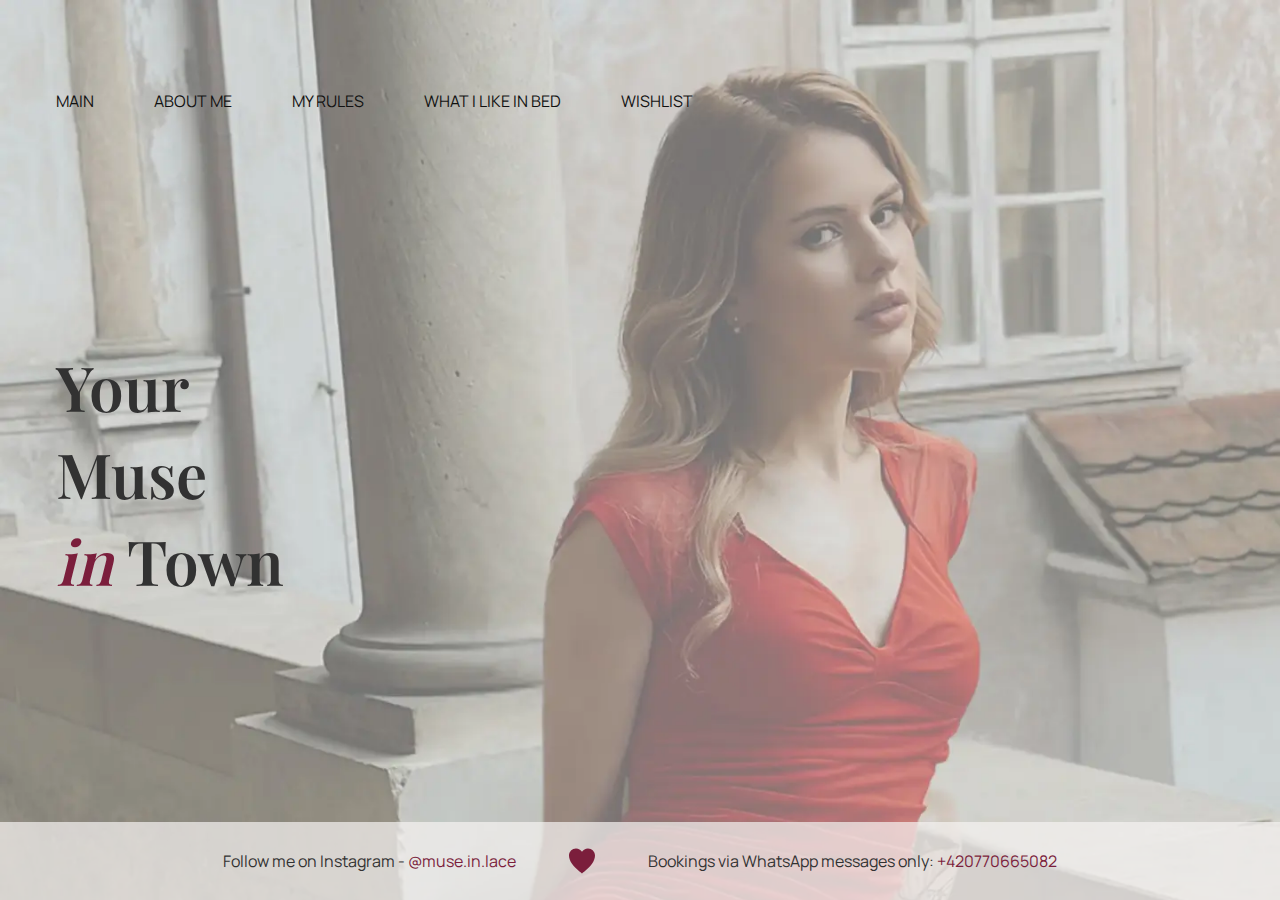
<file: index.html>
<!DOCTYPE html>
<html lang="en">
  <head>
    <meta charset="UTF-8" />
    <meta name="viewport" content="width=device-width, initial-scale=1.0" />
    <title>Exclusive private companion in Czech Republic – elegant independent model</title>
    <meta name="description" content="Elegant independent model offering private companionship for gentlemen visiting the Czech Republic. Discreet, classy, and unforgettable experience." />
    <meta name="keywords" content="private companion Czech Republic, elegant model, independent escort, luxury companion, high class escort, VIP companion, discreet meetings, Czech escort, exclusive date, elegant escort" />
    <link rel="icon" type="image/png" href="./img/favicon.png" />
    <link rel="icon" type="image/x-icon" href="./img/favicon.ico" />
    <link rel="stylesheet" href="./css/reset.css" />
    <link rel="stylesheet" href="./css/fonts.css" />
    <link rel="stylesheet" href="./css/common.css" />
    <link rel="stylesheet" href="./css/main.css" />
  </head>
  <body class="main-page">
    <header class="header">
      <div class="header__container container">
        <nav class="header__nav nav">
          <ul class="nav__list">
            <li class="nav__item"><a href="./index.html" class="nav__link">MAIN</a></li>
            <li class="nav__item"><a href="./about-me.html" class="nav__link">ABOUT ME</a></li>
            <li class="nav__item"><a href="./my-rules.html" class="nav__link">MY RULES</a></li>
            <li class="nav__item"><a href="./what-i-like-in-bed.html" class="nav__link">WHAT I LIKE IN BED</a></li>
            <li class="nav__item"><a href="./wishlist.html" class="nav__link">WISHLIST</a></li>
          </ul>
        </nav>

        <button type="button" class="header__toggle toggle-mob-menu js-toggle-mob-menu" aria-label="Toggle menu">
          <svg width="35" height="35" style="fill: #fff">
            <use href="./icons/sprite.svg#icon-menu"></use>
          </svg>
        </button>
        <div class="mob-menu js-mob-menu">
          <button type="button" class="mob-menu__close js-mob-menu-close" aria-label="Close menu">
            <svg class="mob-menu__icon" width="20" height="20">
              <use href="./icons/sprite.svg#icon-cross"></use>
            </svg>
          </button>

          <ul class="mob-menu__list">
            <li class="mob-menu__item">
              <a href="./index.html" class="mob-menu__link">MAIN</a>
            </li>
            <li class="mob-menu__item">
              <a href="./about-me.html" class="mob-menu__link">ABOUT ME</a>
            </li>
            <li class="mob-menu__item">
              <a href="./my-rules.html" class="mob-menu__link">MY RULES</a>
            </li>
            <li class="mob-menu__item">
              <a href="./what-i-like-in-bed.html" class="mob-menu__link">WHAT I LIKE IN BED</a>
            </li>
            <li class="mob-menu__item">
              <a href="./wishlist.html" class="mob-menu__link">WISHLIST</a>
            </li>
          </ul>
        </div>
      </div>
    </header>
    <main class="main">
      <section>
        <div class="container">
          <h1 class="main-title">
            <span>Your</span>
            <span>Muse</span>
            <span> <i>in</i> Town </span>
          </h1>
        </div>
      </section>
    </main>
    <footer class="footer">
      <div class="footer__container container">
        <p class="footer__instagram">
          Follow me on Instagram -
          <a href="https://www.instagram.com/muse.in.lace" target="_blank" rel="noopener noreferrer" class="footer__link">@muse.in.lace</a>
        </p>
        <svg class="footer__icon" width="32" height="32">
          <use href="./icons/sprite.svg#icon-heart"></use>
        </svg>
        <p>
          Bookings via WhatsApp messages only:
          <a href="tel:+420770665082" class="footer__link">+420770665082</a>
        </p>
      </div>
    </footer>
    <script defer src="./js/main.js"></script>
  </body>
</html>
</file>
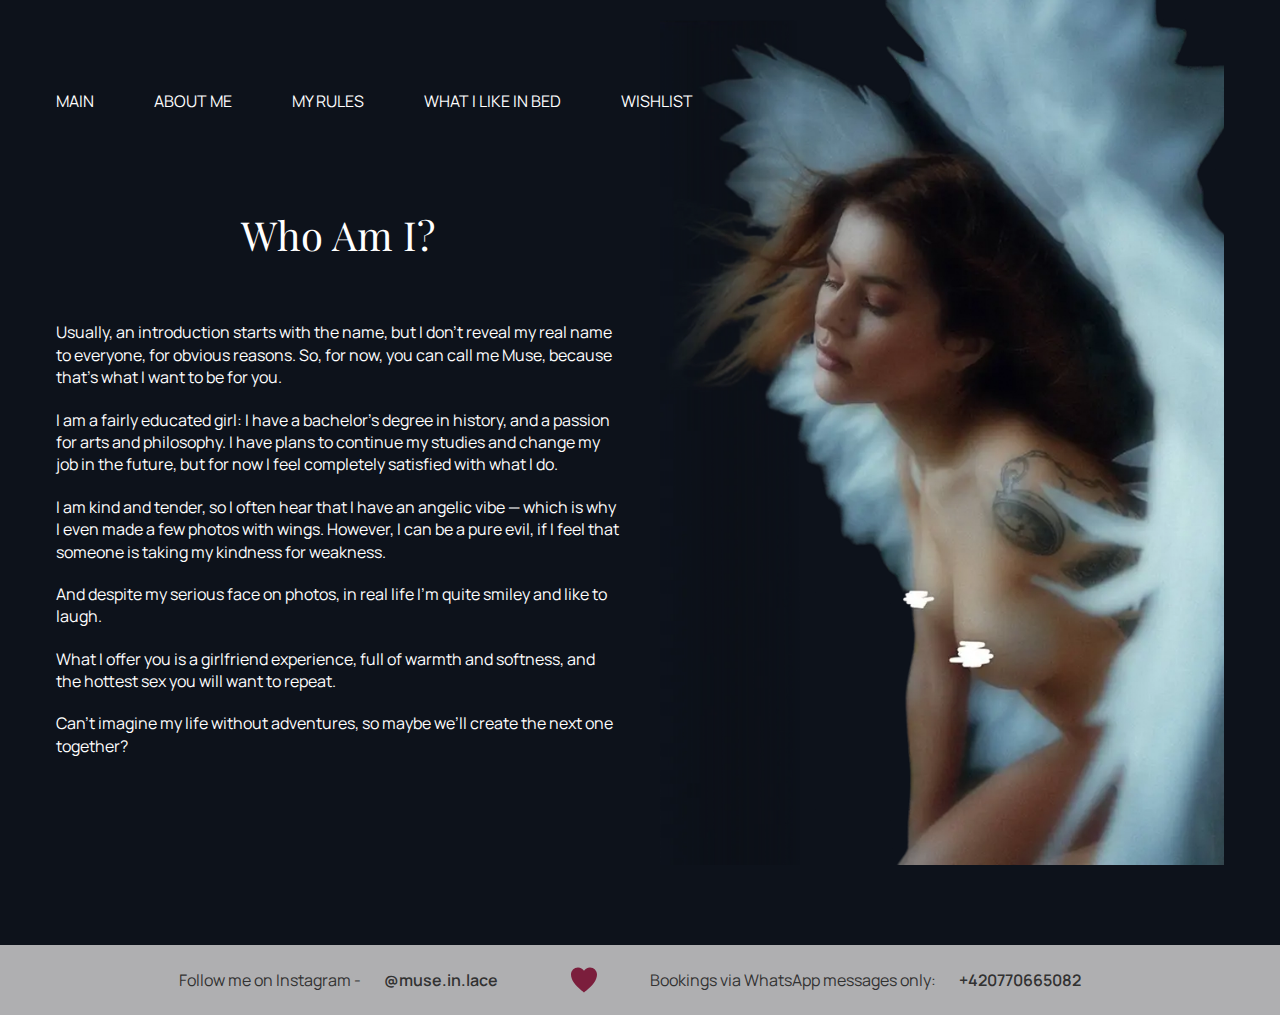
<file: about-me.html>
<!DOCTYPE html>
<html lang="en">
  <head>
    <meta charset="UTF-8" />
    <meta name="viewport" content="width=device-width, initial-scale=1.0" />
    <title>Document</title>
    <link rel="stylesheet" href="./css/reset.css" />
    <link rel="stylesheet" href="./css/fonts.css" />
    <link rel="stylesheet" href="./css/common.css" />
    <link rel="stylesheet" href="./css/about-me.css" />
  </head>
  <body class="about-me">
    <header class="header">
      <div class="header__container container">
        <nav class="header__nav nav">
          <ul class="nav__list">
            <li class="nav__item"><a href="./index.html" class="nav__link">MAIN</a></li>
            <li class="nav__item"><a href="./about-me.html" class="nav__link">ABOUT ME</a></li>
            <li class="nav__item"><a href="./my-rules.html" class="nav__link">MY RULES</a></li>
            <li class="nav__item"><a href="./what-i-like-in-bed.html" class="nav__link">WHAT I LIKE IN BED</a></li>
            <li class="nav__item"><a href="./wishlist.html" class="nav__link">WISHLIST</a></li>
          </ul>
        </nav>

        <button type="button" class="header__toggle toggle-mob-menu js-toggle-mob-menu" aria-label="Toggle menu">
          <svg width="35" height="35" style="fill: #fff">
            <use href="./icons/sprite.svg#icon-menu"></use>
          </svg>
        </button>
        <div class="mob-menu js-mob-menu">
          <button type="button" class="mob-menu__close js-mob-menu-close" aria-label="Close menu">
            <svg class="mob-menu__icon" width="20" height="20">
              <use href="./icons/sprite.svg#icon-cross"></use>
            </svg>
          </button>

          <ul class="mob-menu__list">
            <li class="mob-menu__item">
              <a href="./index.html" class="mob-menu__link">MAIN</a>
            </li>
            <li class="mob-menu__item">
              <a href="./about-me.html" class="mob-menu__link">ABOUT ME</a>
            </li>
            <li class="mob-menu__item">
              <a href="./my-rules.html" class="mob-menu__link">MY RULES</a>
            </li>
            <li class="mob-menu__item">
              <a href="./what-i-like-in-bed.html" class="mob-menu__link">WHAT I LIKE IN BED</a>
            </li>
            <li class="mob-menu__item">
              <a href="./wishlist.html" class="mob-menu__link">WISHLIST</a>
            </li>
          </ul>
        </div>
      </div>
    </header>

    <main>
      <section class="section about">
        <div class="about__container container">
          <div class="about__image">
            <picture>
              <source srcset="./img/woman-about-me@1x.webp 1x, ./img/woman-about-me@2x.webp 2x" />
              <img src="./img/woman-about-me.png" alt="woman" />
            </picture>
          </div>
          <div class="about__content">
            <h1 class="about__title">Who Am I?</h1>

            <div class="about__text">
              <p class="about__paragraph">Usually, an introduction starts with the name, but I don’t reveal my real name to everyone, for obvious reasons. So, for now, you can call me Muse, because that’s what I want to be for you.</p>

              <p class="about__paragraph">I am a fairly educated girl: I have a bachelor’s degree in history, and a passion for arts and philosophy. I have plans to continue my studies and change my job in the future, but for now I feel completely satisfied with what I do.</p>

              <p class="about__paragraph">I am kind and tender, so I often hear that I have an angelic vibe — which is why I even made a few photos with wings. However, I can be a pure evil, if I feel that someone is taking my kindness for weakness.</p>

              <p class="about__paragraph">And despite my serious face on photos, in real life I’m quite smiley and like to laugh.</p>

              <p class="about__paragraph">What I offer you is a girlfriend experience, full of warmth and softness, and the hottest sex you will want to repeat.</p>

              <p class="about__paragraph">Can’t imagine my life without adventures, so maybe we’ll create the next one together?</p>
            </div>
          </div>
        </div>
      </section>
    </main>
    <footer class="footer">
      <div class="footer__container container">
        <p class="footer__instagram">
          Follow me on Instagram -
          <a href="https://www.instagram.com/muse.in.lace" target="_blank" rel="noopener noreferrer" class="mob-menu__link">@muse.in.lace</a>
        </p>
        <svg class="footer__icon" width="32" height="32">
          <use href="./icons/sprite.svg#icon-heart"></use>
        </svg>
        <p>
          Bookings via WhatsApp messages only:
          <a href="tel:+420770665082" class="mob-menu__link">+420770665082</a>
        </p>
      </div>
    </footer>
    <script defer src="./js/main.js"></script>
  </body>
</html>
</file>
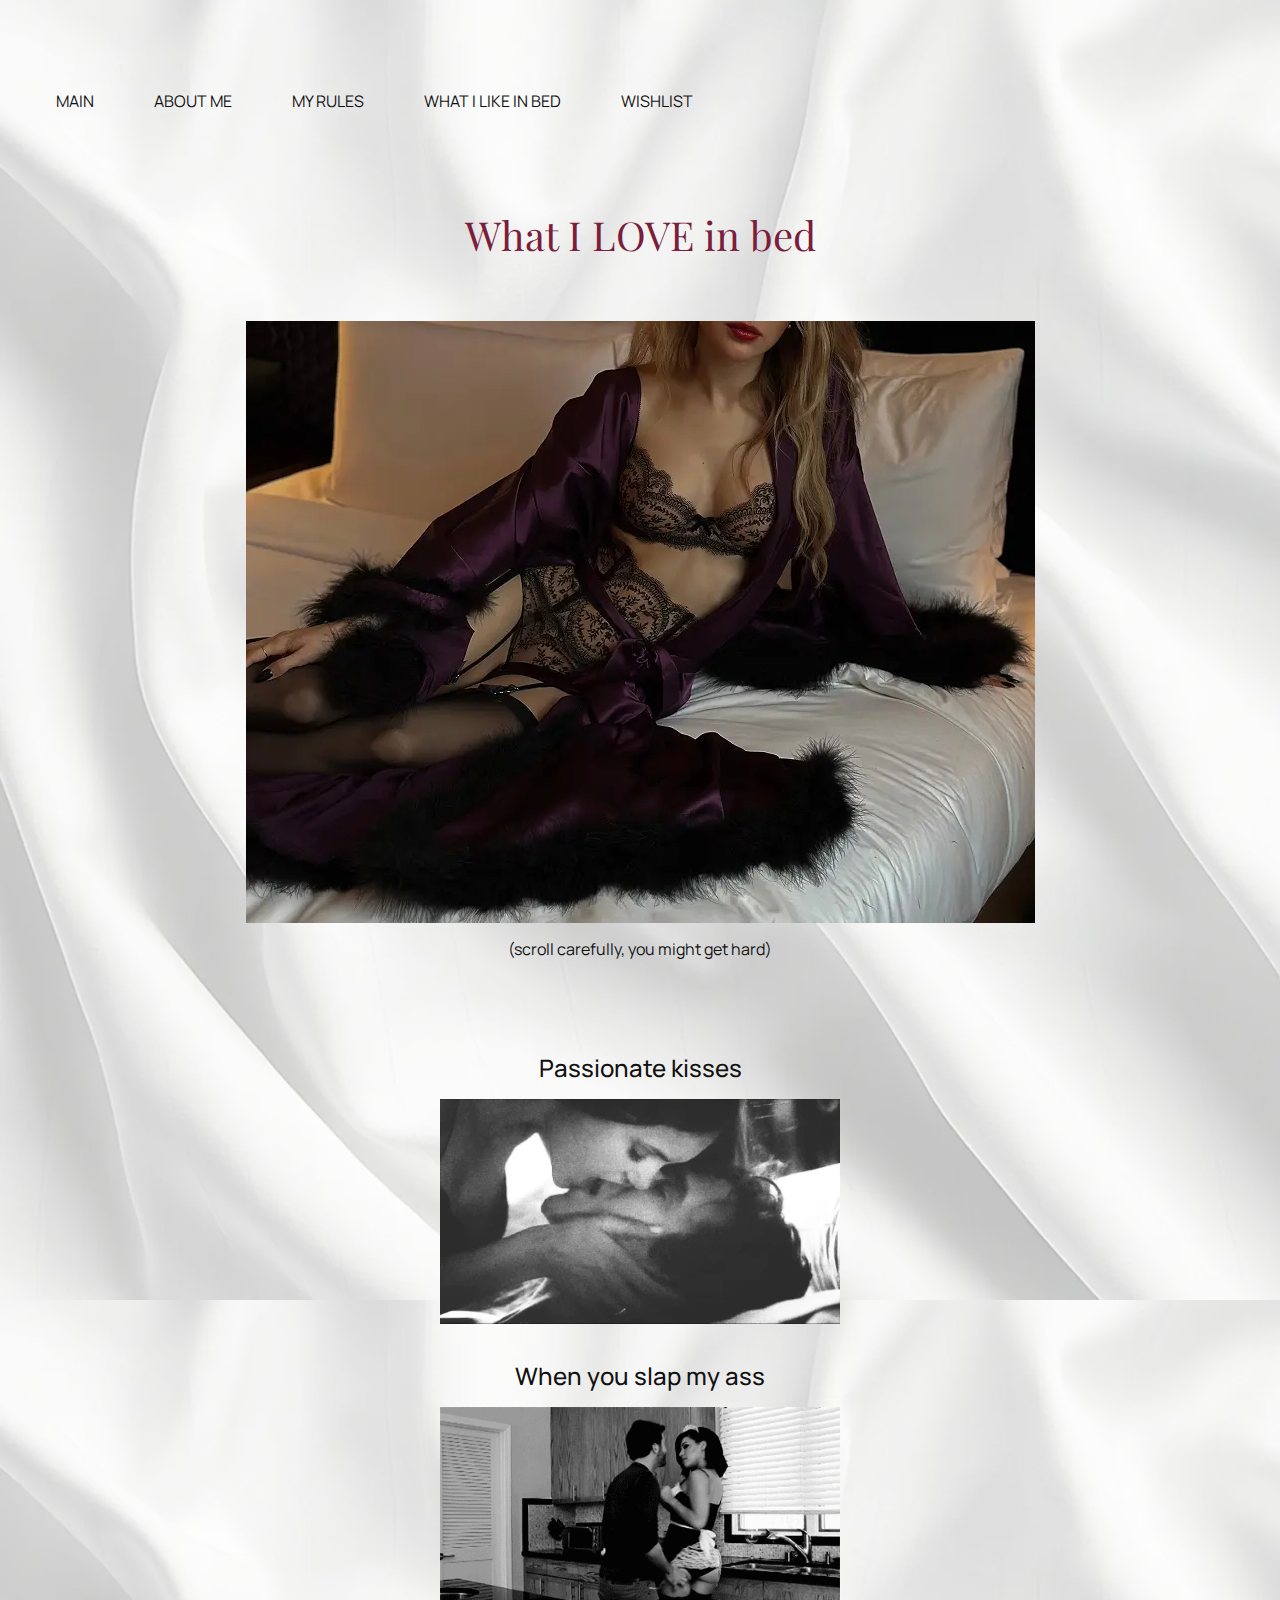
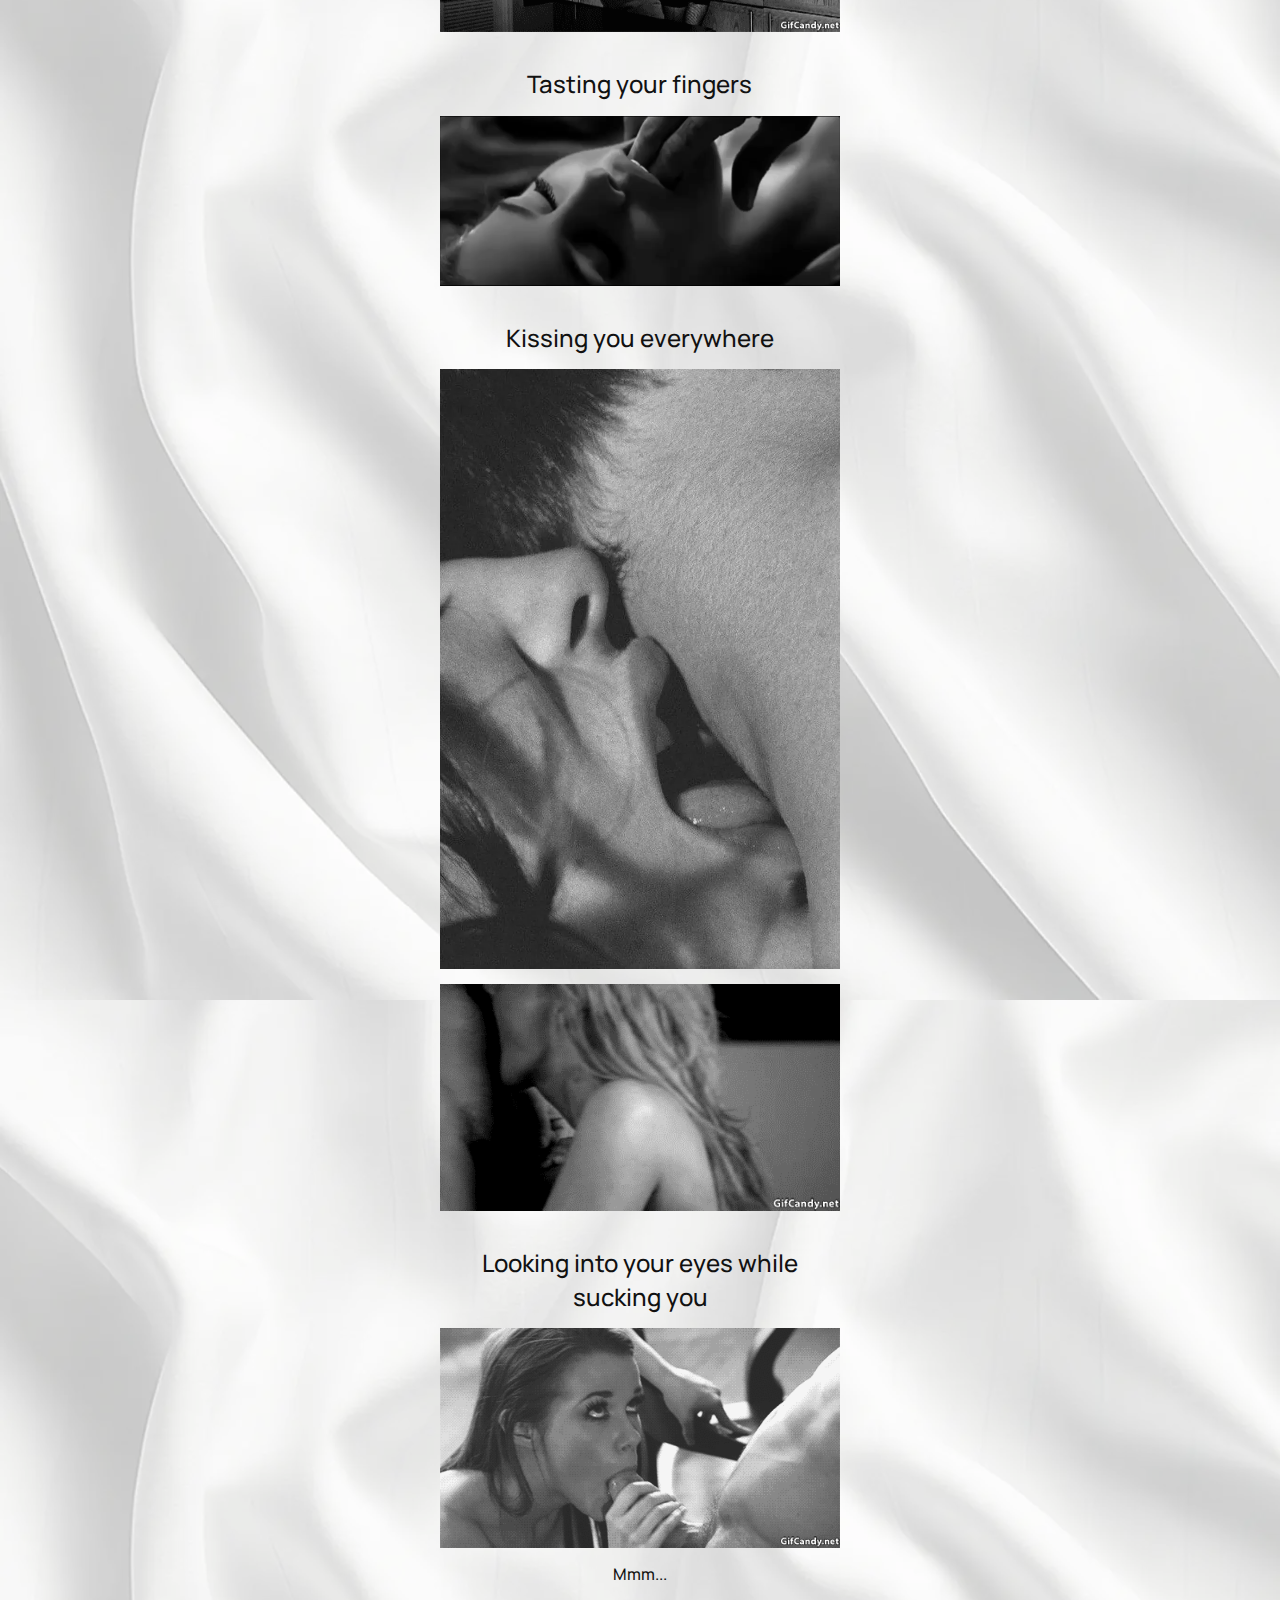
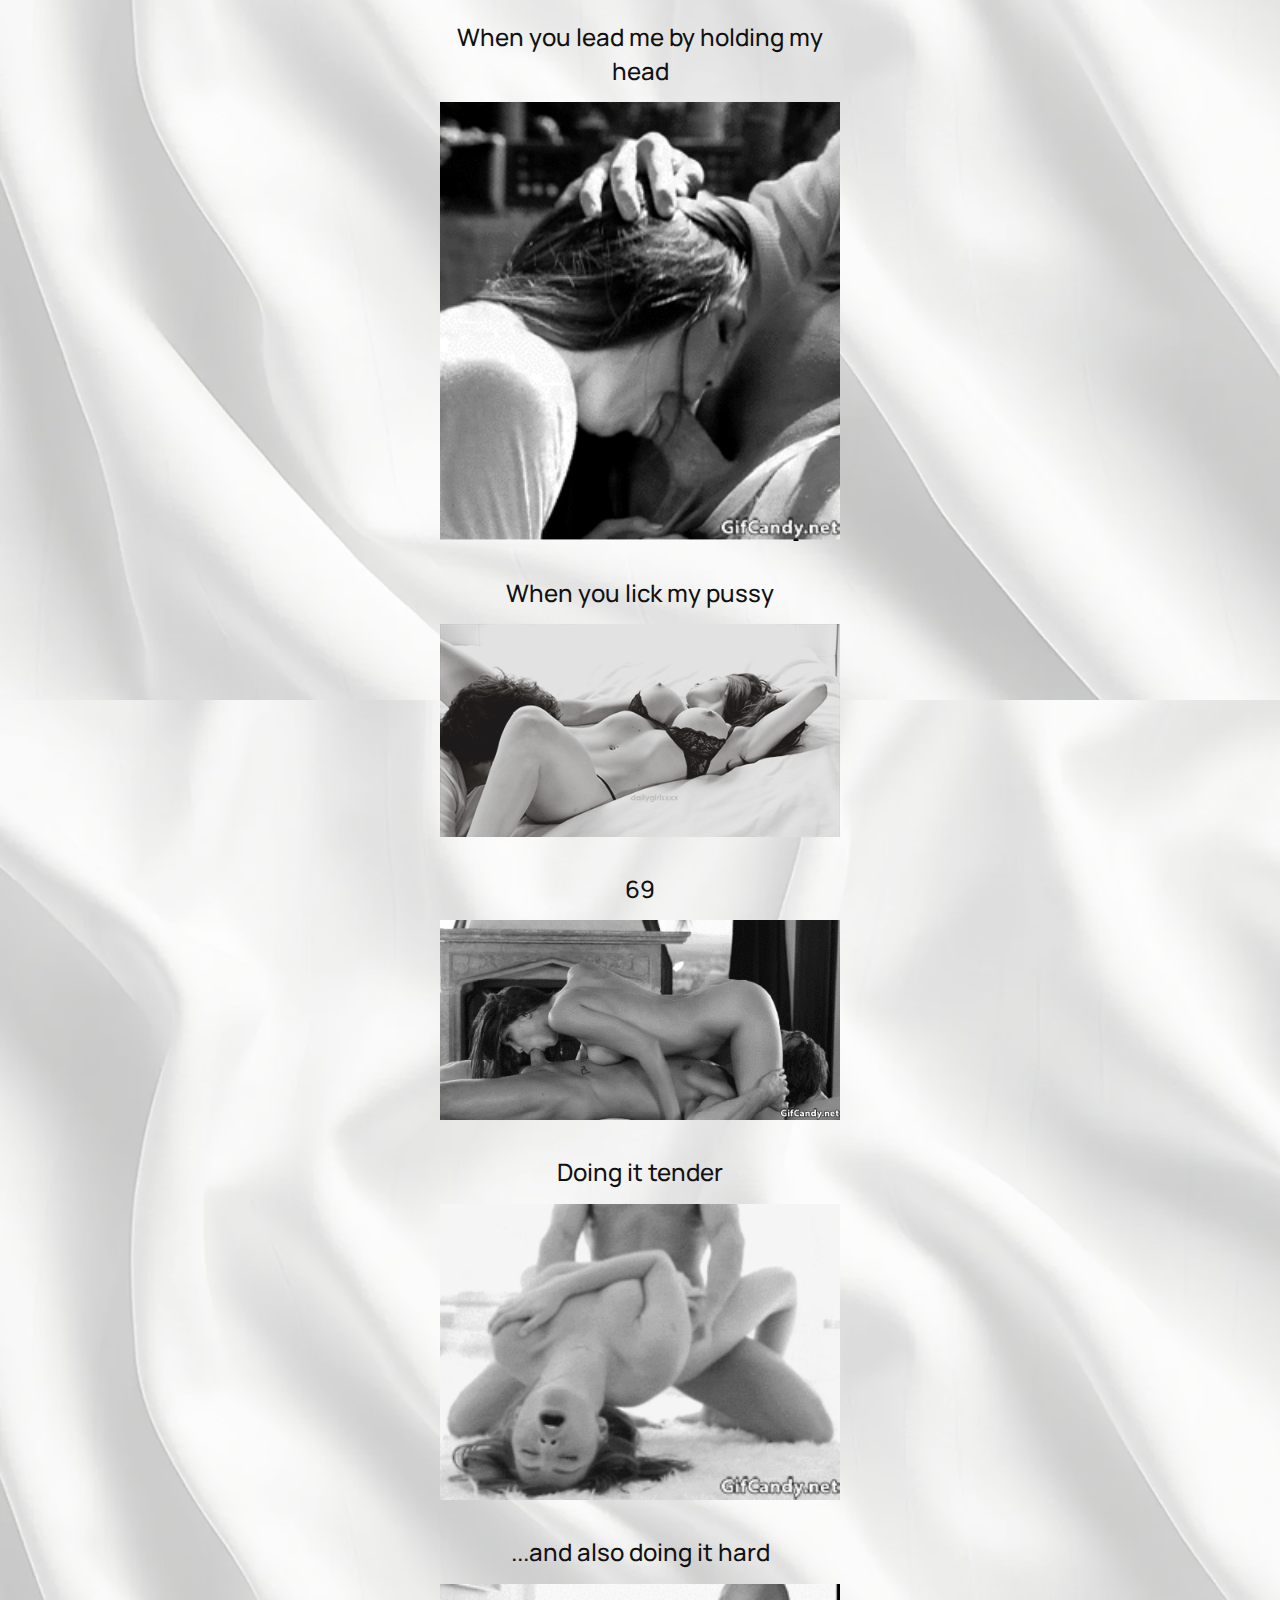
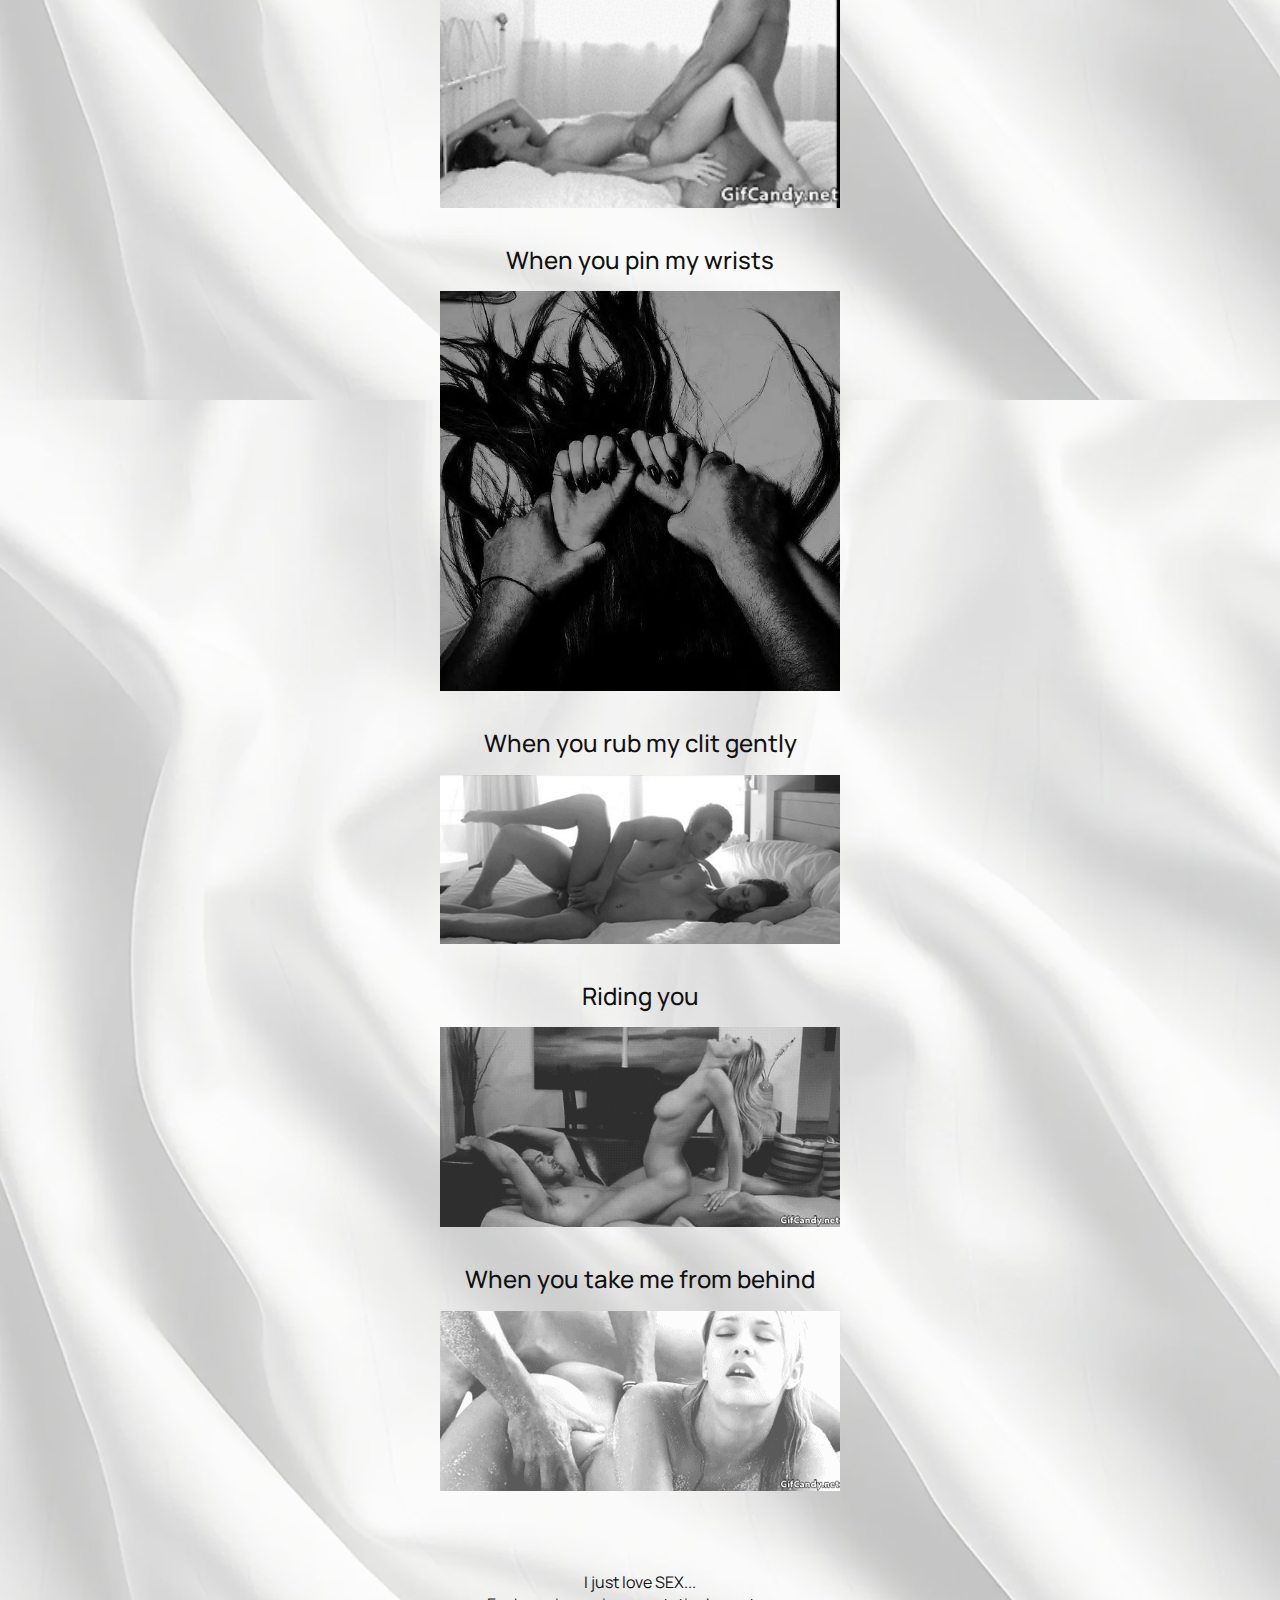
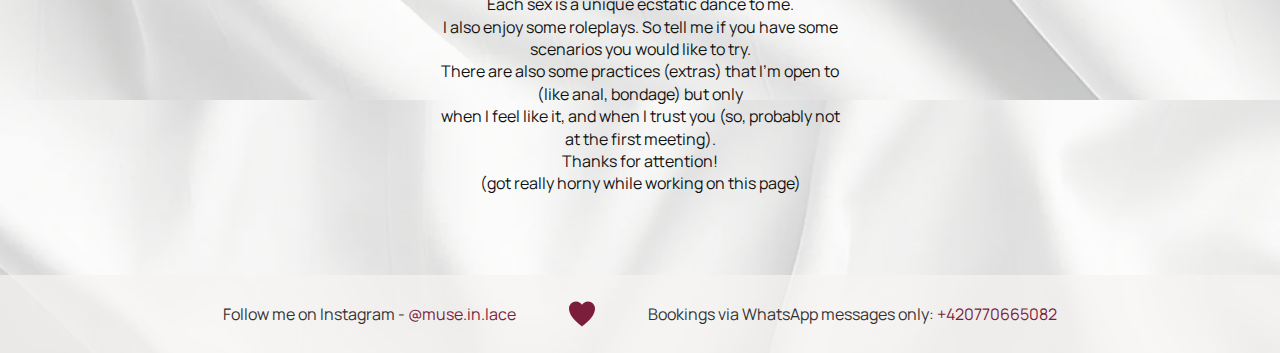
<file: what-i-like-in-bed.html>
<!DOCTYPE html>
<html lang="en">
  <head>
    <meta charset="UTF-8" />
    <meta name="viewport" content="width=device-width, initial-scale=1.0" />
    <title>Exclusive private companion in Czech Republic – elegant independent model</title>
    <meta name="description" content="Elegant independent model offering private companionship for gentlemen visiting the Czech Republic. Discreet, classy, and unforgettable experience." />
    <meta name="keywords" content="private companion Czech Republic, elegant model, independent escort, luxury companion, high class escort, VIP companion, discreet meetings, Czech escort, exclusive date, elegant escort" />
    <link rel="icon" type="image/png" href="./img/favicon.png" />
    <link rel="icon" type="image/x-icon" href="./img/favicon.ico" />
    <link rel="stylesheet" href="./css/reset.css" />
    <link rel="stylesheet" href="./css/fonts.css" />
    <link rel="stylesheet" href="./css/common.css" />
    <link rel="stylesheet" href="./css/what-i-like-in-bed.css" />
  </head>
  <body class="what-i-like-in-bed">
    <header class="header">
      <div class="header__container container">
        <nav class="header__nav nav">
          <ul class="nav__list">
            <li class="nav__item"><a href="./index.html" class="nav__link">MAIN</a></li>
            <li class="nav__item"><a href="./about-me.html" class="nav__link">ABOUT ME</a></li>
            <li class="nav__item"><a href="./my-rules.html" class="nav__link">MY RULES</a></li>
            <li class="nav__item"><a href="./what-i-like-in-bed.html" class="nav__link">WHAT I LIKE IN BED</a></li>
            <li class="nav__item"><a href="./wishlist.html" class="nav__link">WISHLIST</a></li>
          </ul>
        </nav>

        <button type="button" class="header__toggle toggle-mob-menu js-toggle-mob-menu" aria-label="Toggle menu">
          <svg width="35" height="35" style="fill: #323232">
            <use href="./icons/sprite.svg#icon-menu"></use>
          </svg>
        </button>
        <div class="mob-menu js-mob-menu">
          <button type="button" class="mob-menu__close js-mob-menu-close" aria-label="Close menu">
            <svg class="mob-menu__icon" width="20" height="20">
              <use href="./icons/sprite.svg#icon-cross"></use>
            </svg>
          </button>

          <ul class="mob-menu__list">
            <li class="mob-menu__item">
              <a href="./index.html" class="mob-menu__link">MAIN</a>
            </li>
            <li class="mob-menu__item">
              <a href="./about-me.html" class="mob-menu__link">ABOUT ME</a>
            </li>
            <li class="mob-menu__item">
              <a href="./my-rules.html" class="mob-menu__link">MY RULES</a>
            </li>
            <li class="mob-menu__item">
              <a href="./what-i-like-in-bed.html" class="mob-menu__link">WHAT I LIKE IN BED</a>
            </li>
            <li class="mob-menu__item">
              <a href="./wishlist.html" class="mob-menu__link">WISHLIST</a>
            </li>
          </ul>
        </div>
      </div>
    </header>

    <main class="like">
      <section class="section">
        <div class="container">
          <div class="like__hero">
            <h1 class="like__title">What I LOVE in bed</h1>
            <picture class="like__picture">
              <source srcset="./img/woman-on-bed@1x.webp 1x, ./img/woman-on-bed@2x.webp 2x" type="image/webp" />
              <img class="like__image" src="./img/woman-on-bed@1x.jpg" alt="black underwear" width="789" height="602" />
            </picture>
            <p class="like__text">(scroll carefully, you might get hard)</p>
            <svg width="70" height="70">
              <use href="./icons/sprite.svg#icon-arrow-down"></use>
            </svg>
          </div>

          <ul class="like__list">
            <li class="like__list-item">
              <h2 class="like__list-title">Passionate kisses</h2>
              <div class="video">
                <video autoplay="true" muted="muted" loop="true" width="100%" height="100%"><source src="./video/036c2d14-b499-4b45-a3af-db65e0abec6a.mp4" type="video/mp4" /></video>
              </div>
            </li>
            <li class="like__list-item">
              <h2 class="like__list-title">When you slap my ass</h2>
              <img class="str-img" src="./img/ddf39180-1a93-4e00-8026-c777688477d9.gif" alt="" />
            </li>
            <li class="like__list-item">
              <h2 class="like__list-title">Tasting your fingers</h2>
              <video autoplay="true" playsinline="" muted="muted" loop="true" class="siter-video__file" width="100%" height="100%"><source src="./video/9d5f298e-7036-4a58-9c19-6bdd0449a356.mp4" type="video/mp4" /></video>
            </li>
            <li class="like__list-item">
              <h2 class="like__list-title">Kissing you everywhere</h2>

              <img class="str-img" src="./img/28a927ee-2475-41bb-bb65-dc3dcbe78351.webp" alt="" />

              <img class="str-img" src="./img/911e15db-a881-4ce4-8062-9bbeab99f0ba.gif" alt="" />
            </li>
            <li class="like__list-item">
              <h2 class="like__list-title">Looking into your eyes while sucking you</h2>
              <img class="str-img" src="./img/cf988143-58ec-4ac1-a6f6-4b7db243569d.gif" alt="" />

              <p class="like__list-text">Mmm...</p>
            </li>
            <li class="like__list-item">
              <h2 class="like__list-title">When you lead me by holding my head</h2>
              <img class="str-img" src="./img/f5995a28-7f9d-42d1-9a57-e9a020f3a039.gif" alt="" />
            </li>
            <li class="like__list-item">
              <h2 class="like__list-title">When you lick my pussy</h2>
              <img class="str-img" src="./img/f0815956-7f4b-473a-84f5-e4cef7a0654a.gif" alt="" />
            </li>
            <li class="like__list-item">
              <h2 class="like__list-title">69</h2>
              <img class="str-img" src="./img/0f41f1a9-c79b-40fc-b380-a415092d1226.gif" alt="" />
            </li>
            <li class="like__list-item">
              <h2 class="like__list-title">Doing it tender</h2>
              <img class="str-img" src="./img/6bc1f920-4006-4125-be43-98506cba1735.gif" alt="" />
            </li>
            <li class="like__list-item">
              <h2 class="like__list-title">...and also doing it hard</h2>
              <img class="str-img" src="./img/4553a8eb-abac-4ac0-b794-a1da0bc7a607.gif" alt="" />
            </li>
            <li class="like__list-item">
              <h2 class="like__list-title">When you pin my wrists</h2>
              <img class="str-img" src="./img/0e840a44-c870-4888-8bb0-adf1ce982028.webp" alt="" />
            </li>
            <li class="like__list-item">
              <h2 class="like__list-title">When you rub my clit gently</h2>
              <img class="str-img" src="./img/555468ee-862b-4977-bccd-b76def1c1888.gif" alt="" />
            </li>
            <li class="like__list-item">
              <h2 class="like__list-title">Riding you</h2>
              <img class="str-img" src="./img/f6a30c6c-2848-4096-9945-a5afa8ca9f02.gif" alt="" />
            </li>
            <li class="like__list-item">
              <h2 class="like__list-title">When you take me from behind</h2>
              <img class="str-img" src="./img/7b815b43-2d5a-4bf3-aeab-ab25d12ed1b5.gif" alt="" />
            </li>
          </ul>
          <div class="like__box-text">
            <p>I just love SEX...</p>
            <p>Each sex is a unique ecstatic dance to me.</p>
            <p>I also enjoy some roleplays. So tell me if you have some scenarios you would like to try.</p>
            <p>There are also some practices (extras) that I'm open to (like anal, bondage) but only</p>
            <p>when I feel like it, and when I trust you (so, probably not at the first meeting).</p>
            <p>Thanks for attention!</p>
            (got really horny while working on this page)
          </div>
        </div>
      </section>
    </main>

    <footer class="footer">
      <div class="footer__container container">
        <p class="footer__instagram">
          Follow me on Instagram -
          <a href="https://www.instagram.com/muse.in.lace" target="_blank" rel="noopener noreferrer" class="footer__link">@muse.in.lace</a>
        </p>
        <svg class="footer__icon" width="32" height="32">
          <use href="./icons/sprite.svg#icon-heart"></use>
        </svg>
        <p>
          Bookings via WhatsApp messages only:
          <a href="tel:+420770665082" class="footer__link">+420770665082</a>
        </p>
      </div>
    </footer>
    <script defer src="./js/main.js"></script>
  </body>
</html>
</file>
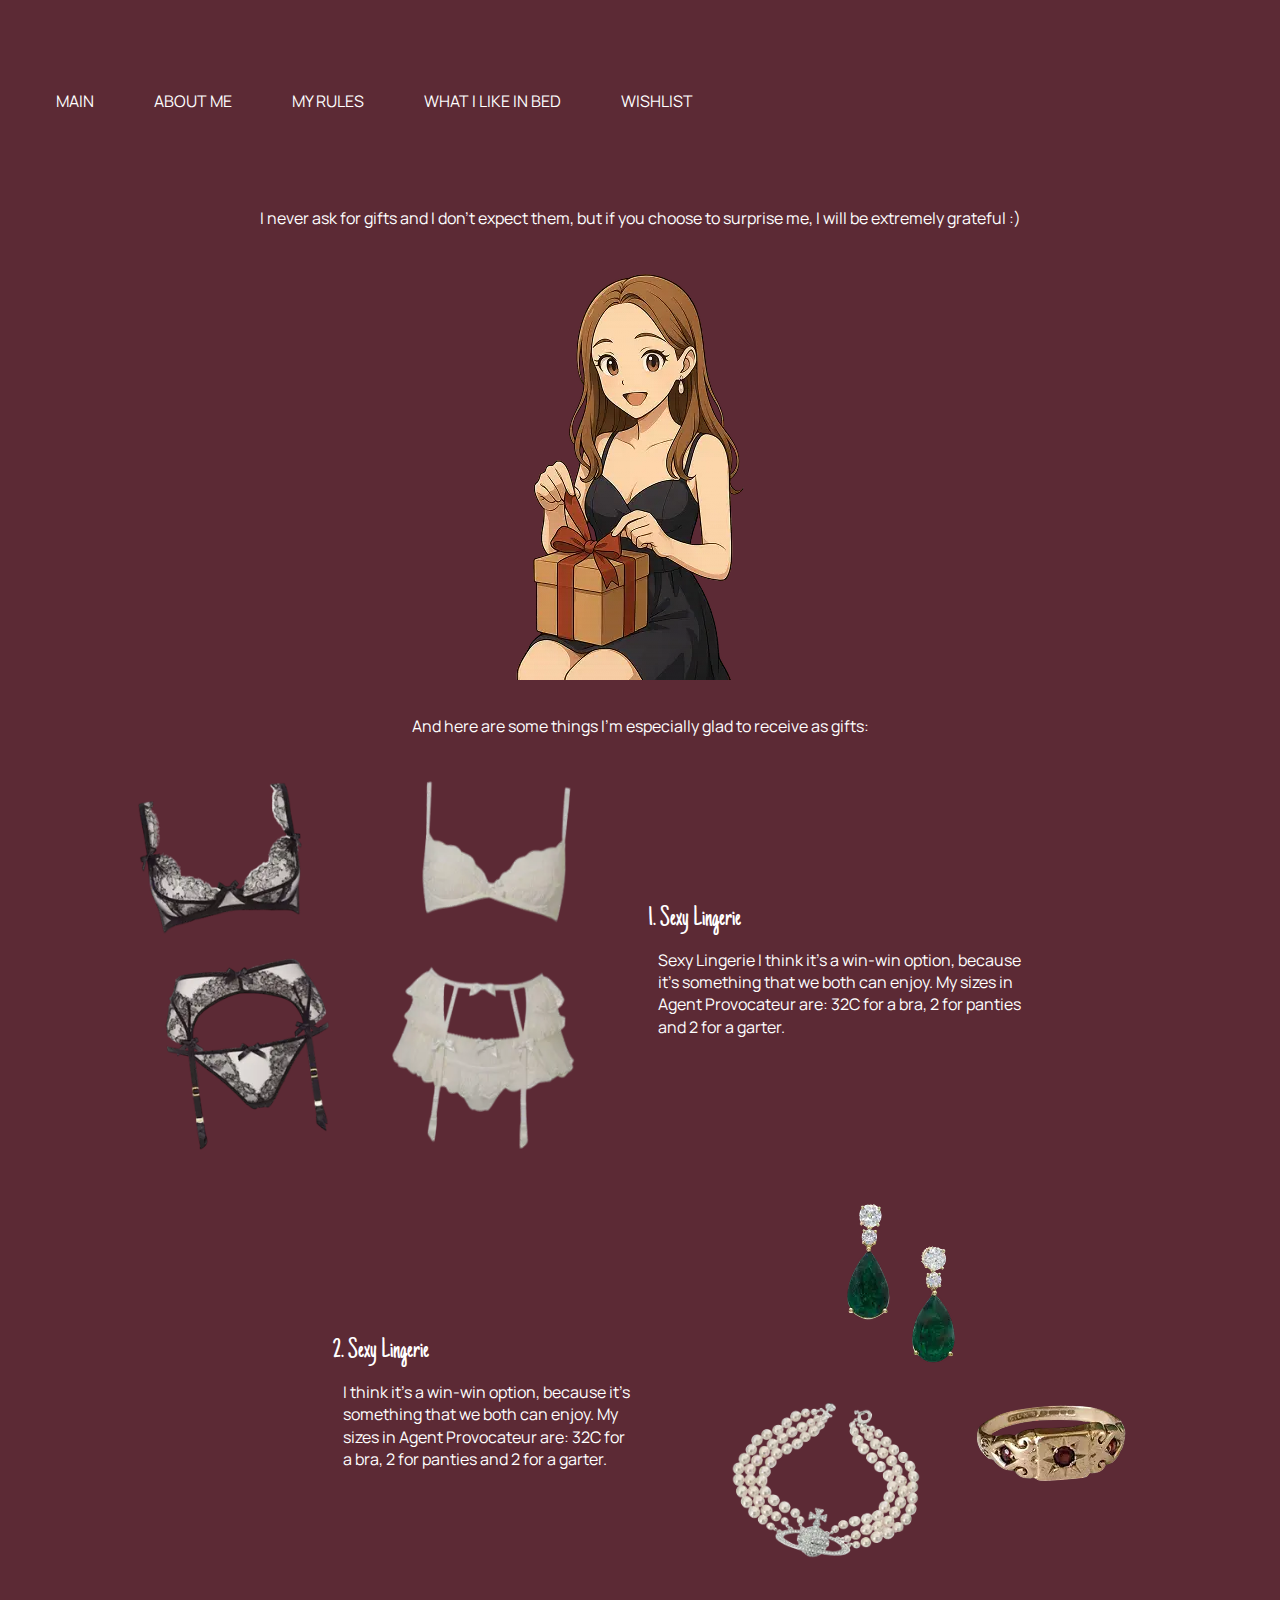
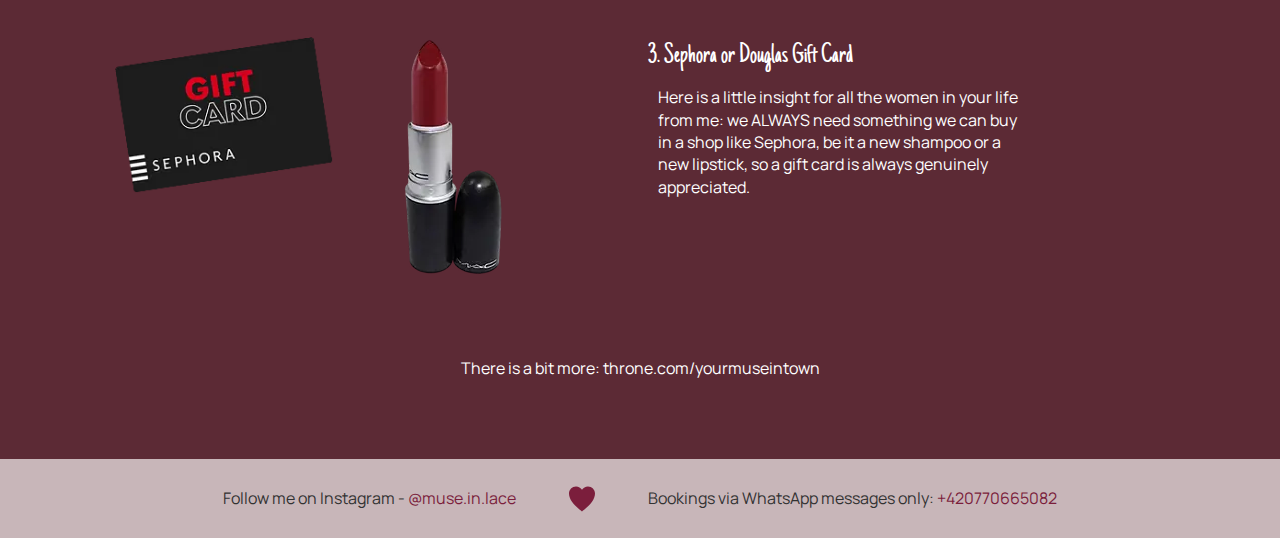
<file: wishlist.html>
<!DOCTYPE html>
<html lang="en">
  <head>
    <meta charset="UTF-8" />
    <meta name="viewport" content="width=device-width, initial-scale=1.0" />
    <title>Exclusive private companion in Czech Republic – elegant independent model</title>
    <meta name="description" content="Elegant independent model offering private companionship for gentlemen visiting the Czech Republic. Discreet, classy, and unforgettable experience." />
    <meta name="keywords" content="private companion Czech Republic, elegant model, independent escort, luxury companion, high class escort, VIP companion, discreet meetings, Czech escort, exclusive date, elegant escort" />
    <link rel="icon" type="image/png" href="./img/favicon.png" />
    <link rel="icon" type="image/x-icon" href="./img/favicon.ico" />
    <link rel="stylesheet" href="./css/reset.css" />
    <link rel="stylesheet" href="./css/fonts.css" />
    <link rel="stylesheet" href="./css/common.css" />
    <link rel="stylesheet" href="./css/wishlist.css" />
  </head>
  <body class="wishlist">
    <header class="header">
      <div class="header__container container">
        <nav class="header__nav nav">
          <ul class="nav__list">
            <li class="nav__item"><a href="./index.html" class="nav__link">MAIN</a></li>
            <li class="nav__item"><a href="./about-me.html" class="nav__link">ABOUT ME</a></li>
            <li class="nav__item"><a href="./my-rules.html" class="nav__link">MY RULES</a></li>
            <li class="nav__item"><a href="./what-i-like-in-bed.html" class="nav__link">WHAT I LIKE IN BED</a></li>
            <li class="nav__item"><a href="./wishlist.html" class="nav__link">WISHLIST</a></li>
          </ul>
        </nav>

        <button type="button" class="header__toggle toggle-mob-menu js-toggle-mob-menu" aria-label="Toggle menu">
          <svg width="35" height="35" style="fill: #fff">
            <use href="./icons/sprite.svg#icon-menu"></use>
          </svg>
        </button>
        <div class="mob-menu js-mob-menu">
          <button type="button" class="mob-menu__close js-mob-menu-close" aria-label="Close menu">
            <svg class="mob-menu__icon" width="20" height="20">
              <use href="./icons/sprite.svg#icon-cross"></use>
            </svg>
          </button>

          <ul class="mob-menu__list">
            <li class="mob-menu__item">
              <a href="./index.html" class="mob-menu__link">MAIN</a>
            </li>
            <li class="mob-menu__item">
              <a href="./about-me.html" class="mob-menu__link">ABOUT ME</a>
            </li>
            <li class="mob-menu__item">
              <a href="./my-rules.html" class="mob-menu__link">MY RULES</a>
            </li>
            <li class="mob-menu__item">
              <a href="./what-i-like-in-bed.html" class="mob-menu__link">WHAT I LIKE IN BED</a>
            </li>
            <li class="mob-menu__item">
              <a href="./wishlist.html" class="mob-menu__link">WISHLIST</a>
            </li>
          </ul>
        </div>
      </div>
    </header>

    <main class="main">
      <section class="wishlist__section section">
        <div class="container">
          <div class="wishlist__gift">
            <p class="wishlist__gift-text">I never ask for gifts and I don’t expect them, but if you choose to surprise me, I will be extremely grateful :)</p>
            <picture class="wishlist__gift-picture">
              <source srcset="./img/girl@1x.webp 1x, ./img/girl@2x.webp 2x" type="image/webp" />
              <img class="wishlist__gift-image" src="./img/girl@1x.png" alt="girl" width="276" height="415" />
            </picture>
            <p class="wishlist__gift-text">And here are some things I’m especially glad to receive as gifts:</p>
          </div>

          <div class="wishlist__item first">
            <div class="wishlist__images">
              <picture class="wishlist__picture">
                <source srcset="./img/black-underwear@1x.webp 1x, ./img/black-underwear@2x.webp 2x" type="image/webp" />
                <img class="wishlist__image" src="./img/black-underwear@1x.png" alt="black underwear" width="287" height="432" />
              </picture>
              <picture class="wishlist__picture">
                <source srcset="./img/underwear@1x.webp 1x, ./img/underwear@2x.webp 2x" type="image/webp" />
                <img class="wishlist__image" src="./img/underwear@1x.png" alt="girl" width="212" height="425" />
              </picture>
            </div>

            <div class="wishlist__content">
              <div>
                <h2 class="wishlist__title">1. Sexy Lingerie</h2>
                <p class="wishlist__text">Sexy Lingerie I think it’s a win-win option, because it’s something that we both can enjoy. My sizes in Agent Provocateur are: 32C for a bra, 2 for panties and 2 for a garter.</p>
              </div>
            </div>
          </div>

          <div class="wishlist__item second">
            <div class="wishlist__images">
              <picture class="wishlist__picture wishlist__picture--100w">
                <source srcset="./img/earrings@1x.webp 1x, ./img/earrings@2x.webp 2x" type="image/webp" />
                <img class="wishlist__image" src="./img/earrings@1x.png" alt="black underwear" width="164" height="164" />
              </picture>
              <picture class="wishlist__picture">
                <source srcset="./img/beads@1x.webp 1x, ./img/beads@2x.webp 2x" type="image/webp" />
                <img class="wishlist__image" src="./img/beads@1x.png" alt="girl" width="239" height="238" />
              </picture>
              <picture class="wishlist__picture">
                <source srcset="./img/ring@1x.webp 1x, ./img/ring@2x.webp 2x" type="image/webp" />
                <img class="wishlist__image" src="./img/ring@1x.png" alt="girl" width="215" height="189" />
              </picture>
            </div>

            <div class="wishlist__content">
                <div class="wishlist__body">
              <h2 class="wishlist__title">2. Sexy Lingerie</h2>
              <p class="wishlist__text">I think it’s a win-win option, because it’s something that we both can enjoy. My sizes in Agent Provocateur are: 32C for a bra, 2 for panties and 2 for a garter.</p>
            </div>
            </div>
          </div>

          <div class="wishlist__item">
            <div class="wishlist__images">
              <picture class="wishlist__picture">
                <source srcset="./img/gift-card@1x.webp 1x, ./img/gift-card@2x.webp 2x" type="image/webp" />
                <img class="wishlist__image" src="./img/gift-card@1x.png" alt="gift card" width="218" height="138" />
              </picture>
              <picture class="wishlist__picture">
                <source srcset="./img/lipstick@1x.webp 1x, ./img/lipstick@2x.webp 2x" type="image/webp" />
                <img class="wishlist__image" src="./img/lipstick@1x.png" alt="girl" width="240" height="240" />
              </picture>
            </div>

            <div class="wishlist__content">
              <h2 class="wishlist__title">3. Sephora or Douglas Gift Card</h2>
              <p class="wishlist__text">Here is a little insight for all the women in your life from me: we ALWAYS need something we can buy in a shop like Sephora, be it a new shampoo or a new lipstick, so a gift card is always genuinely appreciated.</p>
            </div>
          </div>
        </div>
        <p class="wishlist__link">There  is a bit more:  <a href="https://throne.com/yourmuseintown" target="_blank" rel="noopener noreferrer">throne.com/yourmuseintown</a> </p>
      </section>
    </main>

    <footer class="footer">
      <div class="footer__container container">
        <p class="footer__instagram">
          Follow me on Instagram -
          <a href="https://www.instagram.com/muse.in.lace" target="_blank" rel="noopener noreferrer" class="footer__link">@muse.in.lace</a>
        </p>
        <svg class="footer__icon" width="32" height="32">
          <use href="./icons/sprite.svg#icon-heart"></use>
        </svg>
        <p>
          Bookings via WhatsApp messages only:
          <a href="tel:+420770665082" class="footer__link">+420770665082</a>
        </p>
      </div>
    </footer>
    <script defer src="./js/main.js"></script>
  </body>
</html>
</file>
<file: css/fonts.css>
@font-face {
  font-family: "Manrope";
  src: url("../fonts/Manrope-VariableFont_wght.ttf") format("truetype");
  font-weight: 100 800;
  font-style: normal;
  font-display: swap;
}

@font-face {
  font-family: "Playfair Display";
  src: url("../fonts/PlayfairDisplay-VariableFont_wght.ttf") format("truetype");
  font-weight: 100 800;
  font-style: normal;
  font-display: swap;
}

@font-face {
  font-family: "Just Another Hand";
  src: url("../fonts/JustAnotherHand-Regular.ttf") format("truetype");
  font-weight:400;
  font-style: normal;
  font-display: swap;
}
</file>
<file: css/common.css>
html,
body {
  font-family: "Manrope", sans-serif;
  font-size: 16px;
  font-weight: 400;
  height: auto;
  min-height: 100vh;
}

.section {
  padding: 40px 0;
}

.container {
  padding: 0 16px;
  margin: 0 auto;
  /* outline: 1px solid red; */
}

.header__nav {
  display: none;
}

.header__container {
  display: flex;
  justify-content: flex-end;
  position: relative;
  z-index: 2;
}

/*-----------menu----------------*/
.nav__list {
  display: flex;
  gap: 60px;
  padding-top: 75px;
}

.nav__link {
  display: inline-block;
  padding: 15px 0;
}

.toggle-mob-menu {
  padding: 16px 0 16px 16px;
}

.mob-menu {
  position: fixed;
  z-index: 999;
  top: 0;
  left: 0;
  background: #fff;
  color: #323232;
  width: 100%;
  height: 100%;
  transform: translateX(-100%);
  transition: transform 0.25s ease-in-out;
}

.mob-menu.open {
  transform: translateX(0);
}

.mob-menu__link {
  padding: 6px 20px;
  display: inline-block;
  font-weight: 600;
}

.mob-menu__close {
  padding: 15px 20px 15px 15px;
  margin-left: auto;
  display: block;
}
/*-----------menu-end-----------------*/

/*-------------footer-----------------*/
.footer {
  padding: 18px 0;
  background: #f7f4f2b2;
  color: #323232;
}

.footer__container {
  display: flex;
  flex-direction: column;
  align-items: center;
}

.footer__container p {
  text-align: center;
}

.footer__icon {
  order: -1;
  fill: #7b1e3c;
}

.footer__link {
  color: #7b1e3c;
  padding: 10px 0;
  display: block;
}
/*-----------footer-end----------------*/

@media screen and (min-width: 480px) {
  .container {
    width: 480px;
  }
}

@media screen and (min-width: 768px) {
  .section {
    padding: 60px 0;
  }
  .header__container {
    justify-content: flex-start;
  }
  .mob-menu,
  .toggle-mob-menu {
    display: none;
  }
  .header__nav {
    display: block;
  }
  .container {
    width: 768px;
  }
}

@media screen and (min-width: 1200px) {
  .section {
    padding: 80px 0;
  }

  .container {
    width: 1200px;
  }
  .footer__container {
    flex-direction: row;
    justify-content: center;
    gap: 50px;
  }
  .footer__icon {
    order: 0;
  }
  .footer__link {
    display: inline-block;
  }
}
</file>
<file: css/main.css>
.main-page {
  display: flex;
  flex-direction: column;
  justify-content: space-between;
  background: url("../img/woman-main.webp") no-repeat top center;
  background-size: cover;
}

.main {
  flex-grow: 2;
  padding-top: 20px;
}

.main-title {
  font-family: "Playfair Display", serif;
  font-optical-sizing: auto;
  color: #323232;
  font-weight: 600;
  font-size: 32px;
  display: flex;
  flex-direction: column;
}

.main-title i {
  color: #7b1e3c;
}

@media screen and (min-width: 768px) {
  .main-title {
    font-size: 45px;
  }
  .main {
    flex-grow: 2;
    display: flex;
    flex-direction: column;
    justify-content: center;
    padding-top: 0;
  }
}

@media screen and (min-width: 1200px) {
  .main-title {
    font-size: 62px;
  }
}
</file>
<file: css/about-me.css>
.about-me {
  background: #0d121b;
  color: #fff;
}

.mob-menu-icon {
  fill: #fff;
}

.about__container {
  display: grid;
  gap: 40px;
}

.about__title {
  font-family: "Playfair Display", serif;
  font-optical-sizing: auto;
  text-align: center;
  font-size: 24px;
  margin-bottom: 30px;
  font-weight: 400;
}

.about__text {
  display: grid;
  gap: 16px;
}

@media screen and (min-width: 768px) {
  .about__title {
    font-size: 30px;
    margin-bottom: 40px;
  }
}

@media screen and (min-width: 1200px) {
  .about__title {
    font-size: 40px;
    margin-bottom: 58px;
  }
  .about__text {
    gap: 20px;
  }
  .about__container {
    grid-template-columns: repeat(2, 1fr);
  }
  .about__image {
    order: 2;
  }
  .about__image img {
    margin-top: -210px;
  }
}
</file>
<file: css/what-i-like-in-bed.css>
.what-i-like-in-bed {
  background: url("../img/bg-what-i-like-in-bed.webp");
  background-repeat: repeat-y;
  background-size: contain;
}

.like .section {
  padding-top: 0;
}

.like__hero {
  display: flex;
  flex-direction: column;
  align-items: center;
}

.like__title {
  color: #7b1e3c;
  font-family: "Playfair Display", serif;
  font-optical-sizing: auto;
  text-align: center;
  font-size: 24px;
  margin-bottom: 30px;
  font-weight: 400;
}

.like__text {
  margin-top: 15px;
  margin-bottom: 20px;
}

.like__list {
  max-width: 400px;
  margin: 0 auto;
  display: grid;
  gap: 20px;
  margin-bottom: 40px;
}

.like__list-title {
  text-align: center;
  font-size: 16x;
  font-weight: 500;
}

.like__list-item {
  display: grid;
  justify-content: center;
  gap: 15px;
}

.like__box-text {
  max-width: 400px;
  margin: 0 auto;
  text-align: center;
}

.str-img {
  width: calc(100vw - 32px);
  max-width: 400px;
}

video {
  display: block;
}

.like__list-text {
  text-align: center;
  font-weight: 500;
}

@media screen and (min-width: 768px) {
  .like__title {
    font-size: 30px;
    margin-bottom: 40px;
  }
}

@media screen and (min-width: 1200px) {
  .like__list {
    gap: 35px;
  }
  .like__list-title {
    font-size: 20x;
  }
  .like .section {
    padding-top: 80px;
  }
  .like__title {
    font-size: 40px;
    margin-bottom: 58px;
  }
  .like__list {
    margin-bottom: 80px;
  }
}
</file>
<file: css/wishlist.css>
.wishlist {
  background: #5c2a35;
}

.wishlist main,
.wishlist header {
  color: #fff;
}

.wishlist__section {
  padding-top: 0;
}

.wishlist__gift {
  display: flex;
  flex-direction: column;
  align-items: center;
  gap: 15px;
}

.wishlist__gift-text {
  text-align: center;
}

.wishlist__item {
  margin-top: 15px;
  display: grid;
  gap: 15px;
}

.wishlist__images {
  display: flex;
  justify-content: center;
}

.wishlist__title {
  font-size: 28px;
  font-family: "Just Another Hand", cursive;
  font-weight: 400;
  text-align: center;
  margin-bottom: 10px;
}

.wishlist__link {
  margin-top: 35px;
  text-align: center;
}

@media screen and (min-width: 768px) {
  .wishlist__section {
    padding-top: 40px;
  }
}

@media screen and (min-width: 1200px) {
  .wishlist__section {
    padding-top: 80px;
  }
  .wishlist__gift {
    gap: 35px;
  }
  .wishlist__item {
    margin-top: 35px;
    grid-template-columns: repeat(2, 1fr);
  }
  .wishlist__item.first {
    align-items: center;
  }
  .wishlist__item.second .wishlist__images {
    order: 1;
    flex-wrap: wrap;
  }

  .wishlist__picture--100w {
    display: block;
    width: 100%;
    padding-left: 30%;
  }
  .wishlist__item.second .wishlist__content {
    display: grid;
    justify-content: end;
    align-items: center;
  }
  .wishlist__title {
    text-align: left;
  }
  .wishlist__text {
    padding-left: 10px;
    max-width: 380px;
  }
  .wishlist__item.second .wishlist__text {
    max-width: 300px;
  }
  .wishlist__link {
    margin-top: 80px;
  }
}
</file>
